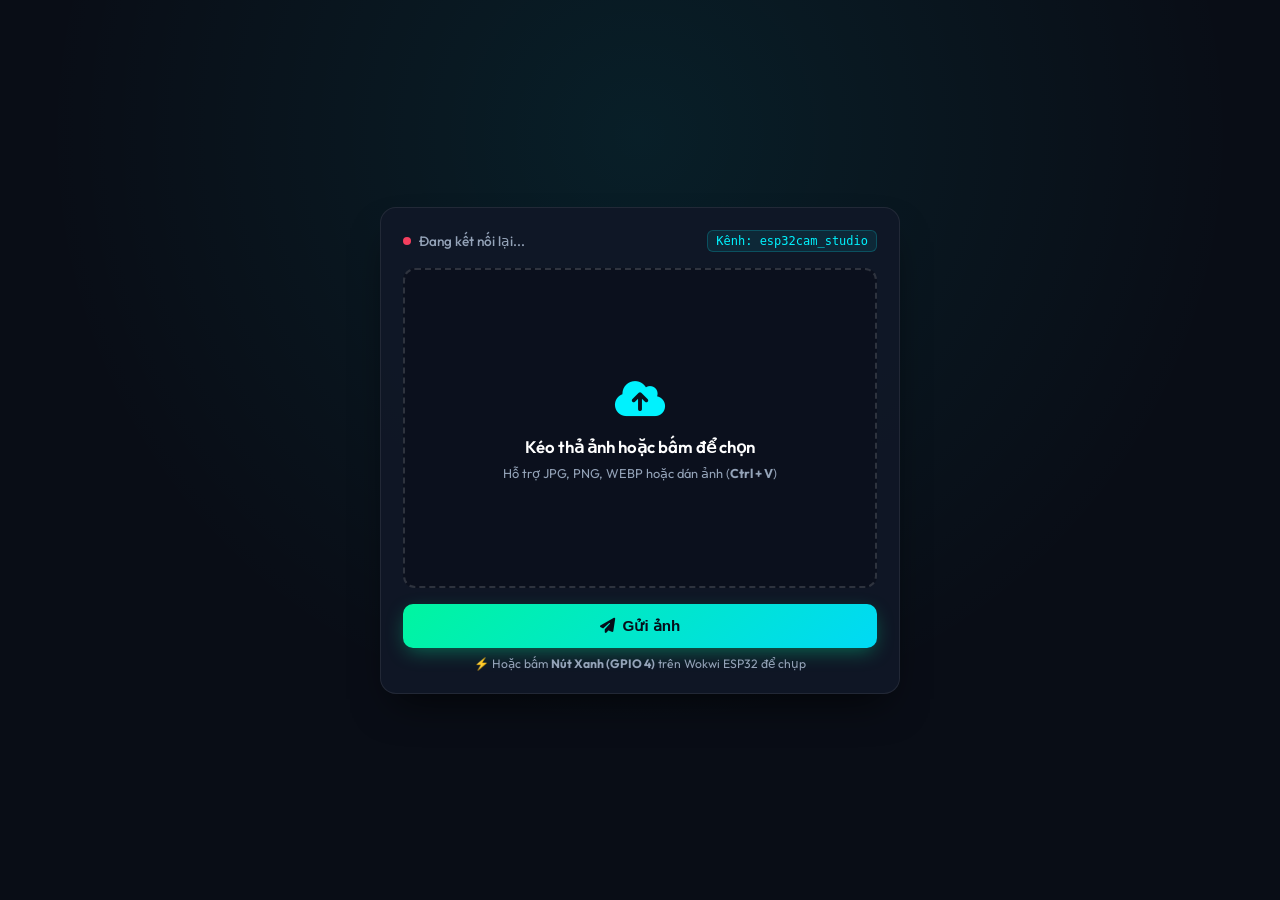
<file: webcam-wokwi-streamer/index.html>
<!DOCTYPE html>
<html lang="vi">

<head>
  <meta charset="UTF-8">
  <meta name="viewport" content="width=device-width, initial-scale=1.0">
  <title>Wokwi Camera</title>

  <!-- Fonts & Icons -->
  <link rel="preconnect" href="https://fonts.googleapis.com">
  <link rel="preconnect" href="https://fonts.gstatic.com" crossorigin>
  <link href="https://fonts.googleapis.com/css2?family=Outfit:wght@400;600;700&display=swap" rel="stylesheet">
  <link rel="stylesheet" href="https://cdnjs.cloudflare.com/ajax/libs/font-awesome/6.5.1/css/all.min.css">

  <!-- MQTT.js Local & Multi-CDN Fallback -->
  <script src="mqtt.min.js"></script>
  <script>
    if (typeof mqtt === 'undefined') {
      document.write('<script src="https://cdn.jsdelivr.net/npm/mqtt@5.3.4/dist/mqtt.min.js"><\/script>');
    }
  </script>
  <script>
    if (typeof mqtt === 'undefined') {
      document.write('<script src="https://cdnjs.cloudflare.com/ajax/libs/mqtt/5.3.4/mqtt.min.js"><\/script>');
    }
  </script>

  <link rel="stylesheet" href="style.css">
</head>

<body>
  <div class="card-container">
    <!-- Header Status -->
    <div class="header-status">
      <div class="status-badge" id="statusBadge">
        <span class="dot" id="statusDot"></span>
        <span class="text" id="statusText">Đang kết nối Wokwi...</span>
      </div>
      <span class="channel-tag">Kênh: esp32cam_studio</span>
    </div>

    <!-- Upload & Preview Box -->
    <div class="upload-box" id="dropzone">
      <!-- Empty State -->
      <div class="empty-state" id="emptyState">
        <div class="upload-icon">
          <i class="fa-solid fa-cloud-arrow-up"></i>
        </div>
        <h2>Kéo thả ảnh hoặc bấm để chọn</h2>
        <p>Hỗ trợ JPG, PNG, WEBP hoặc dán ảnh (<strong>Ctrl + V</strong>)</p>
      </div>

      <!-- Image Preview -->
      <img id="previewImg" class="preview-img" alt="Ảnh nhãn thực phẩm" style="display: none;">

      <input type="file" id="fileInput" accept="image/*" style="display: none;">
    </div>

    <!-- Actions & Hint -->
    <div class="bottom-action">
      <button class="btn-send" id="btnSend">
        <i class="fa-solid fa-paper-plane"></i> Gửi ảnh
      </button>
      <p class="hint">⚡ Hoặc bấm <strong>Nút Xanh (GPIO 4)</strong> trên Wokwi ESP32 để chụp</p>
    </div>
  </div>

  <canvas id="compressCanvas" style="display: none;"></canvas>
  <div id="toast" class="toast"></div>

  <script src="app.js"></script>
</body>

</html>
</file>
<file: webcam-wokwi-streamer/style.css>
/* ==========================================================================
   Wokwi Virtual Camera — Ultra-Minimalist Theme
   ========================================================================== */

:root {
  --bg: #090d16;
  --card-bg: rgba(17, 24, 39, 0.9);
  --border: rgba(255, 255, 255, 0.08);
  --accent: #00f2fe;
  --accent-green: #00f5a0;
  --text: #f8fafc;
  --text-muted: #94a3b8;
  --radius: 16px;
}

*, *::before, *::after {
  box-sizing: border-box;
  margin: 0;
  padding: 0;
}

body {
  background: var(--bg);
  background-image: radial-gradient(circle at 50% 15%, rgba(0, 242, 254, 0.08) 0%, transparent 60%);
  color: var(--text);
  font-family: 'Outfit', -apple-system, BlinkMacSystemFont, 'Segoe UI', Roboto, sans-serif;
  min-height: 100vh;
  display: flex;
  align-items: center;
  justify-content: center;
  padding: 20px;
  -webkit-font-smoothing: antialiased;
}

.card-container {
  width: 100%;
  max-width: 520px;
  background: var(--card-bg);
  border: 1px solid var(--border);
  border-radius: var(--radius);
  padding: 22px;
  box-shadow: 0 20px 40px -15px rgba(0, 0, 0, 0.7);
  display: flex;
  flex-direction: column;
  gap: 16px;
}

/* Header Status */
.header-status {
  display: flex;
  justify-content: space-between;
  align-items: center;
}

.status-badge {
  display: inline-flex;
  align-items: center;
  gap: 8px;
  font-size: 0.85rem;
  font-weight: 500;
  color: var(--text-muted);
}

.dot {
  width: 8px;
  height: 8px;
  border-radius: 50%;
  background: #64748b;
  transition: all 0.3s;
}

.dot.connected {
  background: var(--accent-green);
  box-shadow: 0 0 10px var(--accent-green);
}

.dot.disconnected {
  background: #f43f5e;
}

.channel-tag {
  font-size: 0.75rem;
  font-family: monospace;
  color: var(--accent);
  background: rgba(0, 242, 254, 0.08);
  padding: 3px 8px;
  border-radius: 6px;
  border: 1px solid rgba(0, 242, 254, 0.2);
}

/* Upload & Preview Box */
.upload-box {
  width: 100%;
  height: 320px;
  background: rgba(10, 15, 26, 0.7);
  border: 2px dashed rgba(255, 255, 255, 0.15);
  border-radius: 12px;
  display: flex;
  align-items: center;
  justify-content: center;
  cursor: pointer;
  overflow: hidden;
  position: relative;
  transition: all 0.2s;
}

.upload-box:hover {
  border-color: var(--accent);
  background: rgba(0, 242, 254, 0.03);
}

.empty-state {
  display: flex;
  flex-direction: column;
  align-items: center;
  text-align: center;
  gap: 8px;
  padding: 20px;
  pointer-events: none;
}

.upload-icon {
  font-size: 2.5rem;
  color: var(--accent);
  margin-bottom: 4px;
}

.empty-state h2 {
  font-size: 1.05rem;
  font-weight: 600;
  color: #ffffff;
}

.empty-state p {
  font-size: 0.8rem;
  color: var(--text-muted);
}

.preview-img {
  width: 100%;
  height: 100%;
  object-fit: contain;
  border-radius: 10px;
}

/* Bottom Action */
.bottom-action {
  display: flex;
  flex-direction: column;
  gap: 8px;
}

.btn-send {
  width: 100%;
  padding: 13px;
  border: none;
  border-radius: 10px;
  background: linear-gradient(135deg, #00f5a0, #00d9f5);
  color: #060d19;
  font-size: 0.95rem;
  font-weight: 700;
  cursor: pointer;
  display: flex;
  align-items: center;
  justify-content: center;
  gap: 8px;
  transition: all 0.2s;
  box-shadow: 0 6px 20px -4px rgba(0, 245, 160, 0.4);
}

.btn-send:hover {
  transform: translateY(-1px);
  box-shadow: 0 10px 25px -4px rgba(0, 245, 160, 0.6);
}

.btn-send:active {
  transform: translateY(1px);
}

.hint {
  text-align: center;
  font-size: 0.76rem;
  color: var(--text-muted);
}

/* Toast */
.toast {
  position: fixed;
  bottom: 24px;
  left: 50%;
  transform: translateX(-50%) translateY(20px);
  background: rgba(15, 23, 42, 0.95);
  border: 1px solid var(--accent);
  color: #fff;
  padding: 8px 16px;
  border-radius: 20px;
  font-size: 0.82rem;
  box-shadow: 0 10px 30px rgba(0, 0, 0, 0.6);
  opacity: 0;
  pointer-events: none;
  transition: all 0.25s;
}

.toast.show {
  transform: translateX(-50%) translateY(0);
  opacity: 1;
}
</file>
